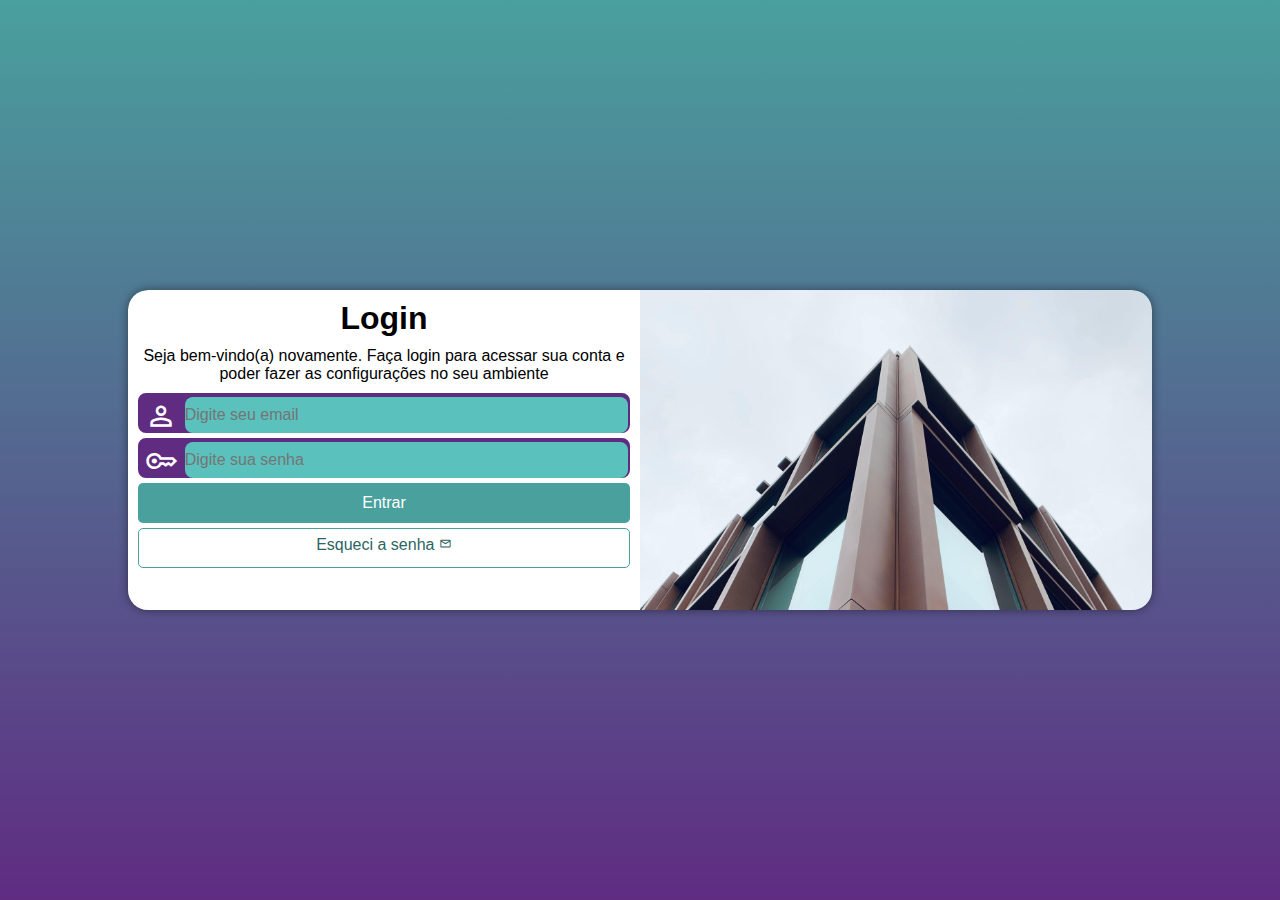
<file: index.html>
<!DOCTYPE html>
<html lang="pt-br">
<head>
    <meta charset="UTF-8">
    <meta name="viewport" content="width=device-width, initial-scale=1.0">
    <title>Login</title>
    <link rel="stylesheet" href="estilos/style.css">
    <link rel="stylesheet" href="estilos/media-query.css">

    <!--Ícone de usuário-->
    <link rel="stylesheet" href="https://fonts.googleapis.com/css2?family=Material+Symbols+Outlined:opsz,wght,FILL,GRAD@24,400,0,0" />

    <!--Ícone de senha-->
    <link rel="stylesheet" href="https://fonts.googleapis.com/css2?family=Material+Symbols+Outlined:opsz,wght,FILL,GRAD@24,400,0,0" />

    <!--Ícone de email-->
    <link rel="stylesheet" href="https://fonts.googleapis.com/css2?family=Material+Symbols+Outlined:opsz,wght,FILL,GRAD@24,400,0,0" />
</head>
<body>
    <main>
        <section id="login">
            <div id="imagem">

            </div>
            <div id="formulario">
                <h1 id="titulo">Login</h1>
                <p id="texto">Seja bem-vindo(a) novamente. Faça login para acessar sua conta e poder fazer as configurações no seu ambiente</p>
                <form action="login.php" method="post" autocomplete="on">
                     <div class="campo">
                            <span class="material-symbols-outlined">
                                person
                            </span>
                            <input class="digite" type="email" name="email" id="iemail" required autocomplete="email" placeholder="Digite seu email">
                            <label for="iemail"></label>
                     </div>
                    <div class="campo">
                        <span class="material-symbols-outlined">
                            key
                            </span>
                            <input class="digite" type="password" name="senha" id="isenha" required minlength="8" maxlength="20" placeholder="Digite sua senha" autocomplete="current-password">
                            <label for="isenha"></label>
                    </div>
                    <input type="submit" value="Entrar">
                    <a class="botao" href="esqueci.html">Esqueci a senha <span class="material-symbols-outlined">
                        mail
                        </span></a>
                </form>
            </div>
        </section>
    </main>
</body>
</html>
</file>
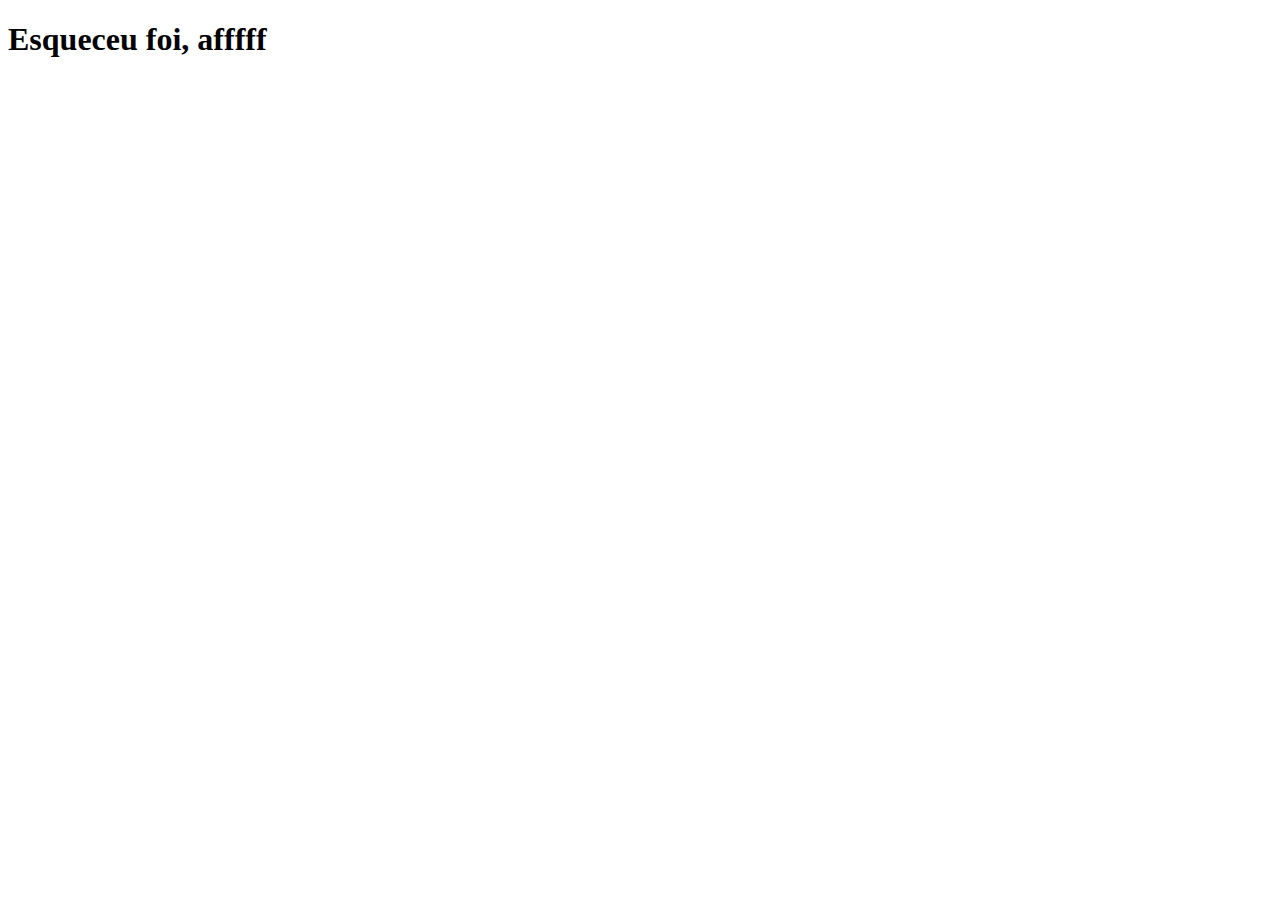
<file: esqueci.html>
<!DOCTYPE html>
<html lang="pt-br">
<head>
    <meta charset="UTF-8">
    <meta name="viewport" content="width=device-width, initial-scale=1.0">
    <title>Document</title>
</head>
<body>
    <h1>Esqueceu foi, afffff</h1>
</body>
</html>
</file>
<file: estilos/style.css>
@charset "UTF-8";

/*
    Paleta de cores
    Verde: #49a09d
    Lilás: #5f2c82
*/



*{
    padding: 0px;
    margin: 0px;
    font-family: 'Segoe UI', Tahoma, Geneva, Verdana, sans-serif;
    box-sizing: border-box;
}

body, html {
    background-color: #5f2c82;
    height: 100vh;
    width: 100vw;
}

main {
    position: relative;
    height: 100vh;
    width: 100vw;
    
}

section#login {
    position: absolute;
    top: 50%;
    left: 50%;
    width: 250px;
    height: 550px;
    overflow: hidden;
    border-radius: 20px;
    box-shadow: 0px 0px 10px rgba(0, 0, 0, 0.450);

    /*Transição de mudança de tamanho*/
    transition: width 0.3s, heigth 0.3;
    transition-timing-function: ease;
    transform: translate(-50%, -50%);
}

div#formulario {
    display: block;
    background-color: white;
    padding: 10px;
    border-radius: 0px 0px 20px 20px;
    height: 350px;
    text-align: left;
}

div#formulario > h1 {
    font-size: 2em;
}

div#imagem {
    display: block;
    height: 200px;
    background-image: url(../imagens/pexels-david-underland-3523621.jpg);
    background-size: cover;
    background-position: top center;
    border-radius: 20px 20px 0px 0px;
}

h1#titulo {
    text-align: center;
    padding-bottom: 10px;
    font-weight: bold;
}

section#login > div#formulario > p {
    margin-bottom: 10px;
}

div.campo > label {
    display: none;
}

form > div.campo {
    background-color: #5f2c82;
    width: 100%;
    display: block;
    height: 40px;
    border-radius: 8px;
    margin: 5px 0px;
    border: 2px solid #5f2c82;
}

/*Formatando os icones de usuário e senha*/
div.campo > span {
    color: white;
    font-size: 2em;
    width: 40px;
    padding: 5px;
}

/*Caixa de usuário e senha*/
div.campo > input {
    background-color: #5ac1bd;
    font-size: 1em;
    /*Coloca a largura de 100% menos o tamanho da caixa dos ícones*/
    width: calc(100% - 45px);
    height: 100%;
    border: 0px;
    border-radius: 8px;

    /*Desloca a altura 12px para cima*/
    transform: translateY(-12px);
}


/*Refereciando o botão de entrar que na verdade é um link*/
form > input[type=submit]{
    display: block;
    font-size: 1em;
    width: 100%;
    height: 40px;
    background-color: #49a09d;
    color: white;
    border: none;
    border-radius: 5px;
    cursor: pointer;
}

/*'focus-within' a caixa que tiver selecionada fica com a cor de fundo branca*/
div.campo >input:focus-within {
    background-color: white;
}

form > input[type=submit]:hover {
    background-color: #2d6563;
}

form > a.botao {
    display: block;
    text-align: center;
    font-size: 1em;
    width: 100%;
    height: 40px;
    background-color: white;
    border: 1px solid #49a09d;
    border-radius: 5px;
    text-decoration: none;
    color: #2d6563;
    padding-top: 7px;
    margin-top: 5px;
}

form > a.botao:hover {
    background-color: #2d6563;
}

form > a.botao > span {
    font-size: 0.8em;
}
</file>
<file: estilos/media-query.css>
@charset "UTF-8";


/*Para tablets*/
@media screen and (min-width: 768px) and (max-width: 992px) {
    section#login {
        width: 80vw;
    }

    body {
        background-image: linear-gradient(to top, #5f2c82, #49a09d);
    }

    section#login {
        width: 80vw;
        height: 310px;
    }

    /*Fazer as divs ficarem uma ao lado da outra, ao ínves de uma em cima da outra, usa-se o 'float' e depois indica em qual lado a div vai ficar*/

    section#login > div#imagem {
        float: left; /*Indica que os elementos vão ser jogados pro lado esquerdo da tela, tipo como se fosse um 'text-alignt: right;'*/
        width: 30%;
        height: 100%;
        border-radius: 20px 0px 0px 20px;
    }

    section#login > div#formulario {
        float: right;
        width: 70%;
        border-radius: 0px 20px 20px 0px;
        height: 550px;
    }

    div#formulario {
        text-align: center;
    }

}


/*Para desktops e telas grandes*/
@media screen and (min-width: 992px) {
    section#login {
        width: 950px;
    }

    body {
        background-image: linear-gradient(to top, #5f2c82, #49a09d);
    }

    section#login {
        width: 80vw;
        height: 320px;
    }
    
    section#login > div#imagem {
        float: right;
        width: 50%;
        height: 100%;
        border-radius: 0px 20px 0px 0px;
    }


    section#login > div#formulario {
        float: left;/*Indica que os elementos vão ser jogados pro lado esquerdo da tela, tipo como se fosse um 'text-alignt: left;'*/
        width: 50%;
        height: 550px;
        border-radius: 20px 0px 0px 20px;
    }

    div#formulario {
        text-align: center;
    }
}
</file>
